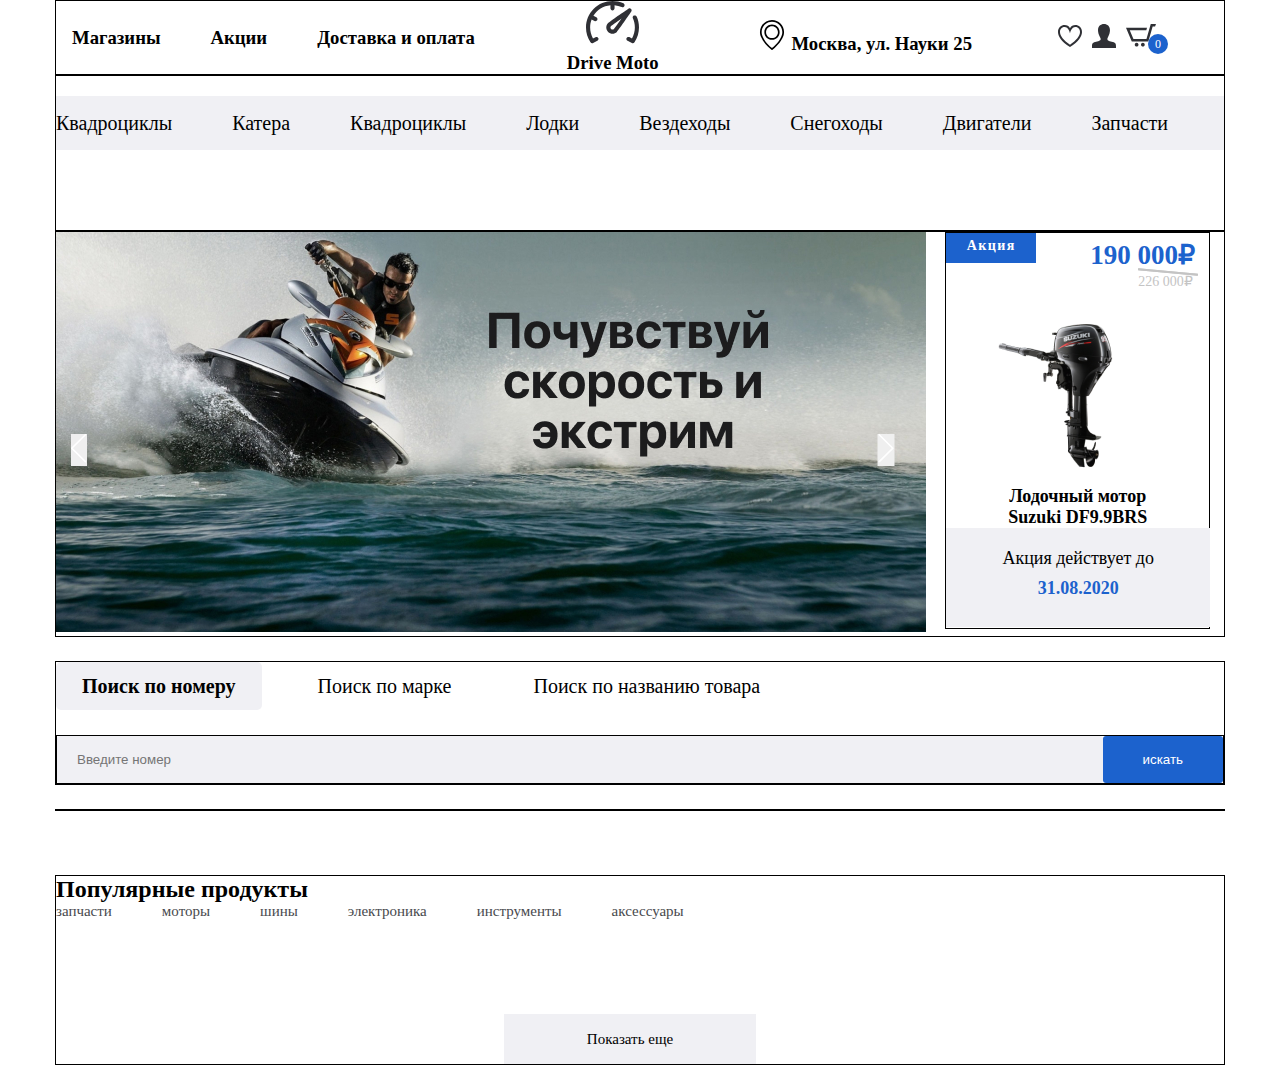
<file: pages/index.html>
<!DOCTYPE html>
<html lang="en">
<head>
    <meta charset="UTF-8">
    <meta name="viewport" content="width=device-width, initial-scale=1.0">
    <link rel="stylesheet" href="../style/sty.css">
    <link rel="stylesheet" href="../style/mobile.css">
    <link rel="stylesheet" href="https://cdn.jsdelivr.net/npm/bootstrap-icons@1.11.3/font/bootstrap-icons.min.css">
    <title>drive moto</title>
</head>
<body>
    <header class="container">
        <div class="header__burger">
            <img src="../images/svg/burger.svg" alt="">
        </div>
        <div class="header__top-menu">
            <h3>Магазины</h3>
            <h3>Акции</h3>
            <h3>Доставка и оплата</h3>
        </div>
        <div class="header__logo">
            <img class="logo" src="../images/svg/logo.svg" alt="">
            <h3>Drive Moto</h3>
        </div>
        <div class="header__address">
            <h3><span> <img src="../images/svg/location.svg" alt=""> </span> Москва, ул. Науки 25 </h3>
        </div>
        <div class="header__right">
            <div>
                <img src="../images/svg/heart.svg" alt="heart icon">
            </div>
            <div>
                <img src="../images/svg/user.svg" alt="user icon">
            </div>
            <div class="cart">
                <img src="../images/svg/cart.svg" alt="cart icon">
                <p id="cart-count" class="cart-number">0</p>
            </div>
        </div>
    </header>
    <div class="header__bottom">
        <div class="container">
            <nav>
                <a href="">Квадроциклы</a>
                <a href="">Катера</a>
                <a href="">Квадроциклы</a>
                <a href="">Лодки</a>
                <a href="">Вездеходы</a>
                <a href="">Снегоходы</a>
                <a href="">Двигатели</a>
                <a href="">Запчасти</a>
            </nav>
        </div>
    </div>
    <!-- main banner  -->
    <main class="banner container">
        <div class="main-banner-carousel">
            <img class="know" src="../images/слайдер баннер.jpg" alt="">
            <button class="main-btn-prev"><img src="../images/svg/left.svg" alt=""></button>
            <button class="main-btn-next"><img src="../images/svg/right.svg" alt=""></button>
        </div>
        <div class="main-promo">
            <div class="hwan"><h3 class="kim">Акция</h3></div>
            <h3 class="kids">190 000&#8381</h3>
            <h3 class="stray"><div class="bed"></div>226 000&#8381</h3>
            <img class="lix" src="../images/lee.png" alt="">
            <h3 class="han">Лодочный мотор <br>
                Suzuki DF9.9BRS</h3>
            <div class="lee">
                <h4 class="stay">Акция действует до</h4>
                <h5 class="skz">31.08.2020</h5>
            </div>
        </div>
    </main>
    <!-- search block -->
    <section class="search">
        <div class="container">
            <div class="search-tab">
                <ul>
                    <li class="li-active" onclick="openTab('tab1')">Поиск по номеру</li>
                    <li onclick="openTab('tab2')">Поиск по марке </li>
                    <li onclick="openTab('tab3')">Поиск по названию товара</li>
                </ul>
            </div>
            <div id="tab1" class="search-box active">
                <input class="search__input" type="text" placeholder="Введите номер">
                <button class="search__btn">искать</button>
            </div>
            <div id="tab2" class="search-box">
                <input class="search__input" type="text" placeholder="Введите марк">
                <button class="search__btn">искать</button>
            </div>
            <div id="tab3" class="search-box">
                <input class="search__input" type="text" placeholder="Введите название товара">
                <button class="search__btn">искать</button>
            </div>
        </div>
    </section>
    <section class="category">
        <div class="container">
            <div class="boxes">
                
            </div>
        </div>
    </section>
    <!-- section product -->
    <section class="products container" >
         <h2 class="products-title">Популярные продукты</h2>
          <ul class="p-category"></ul>
            <div class="p-cards">
            </div>
            <button class="enbok">Показать еще</button>
         </div>  
    </section>
    <script src="../scripts/main.js"></script>
</body>
</html>
</file>
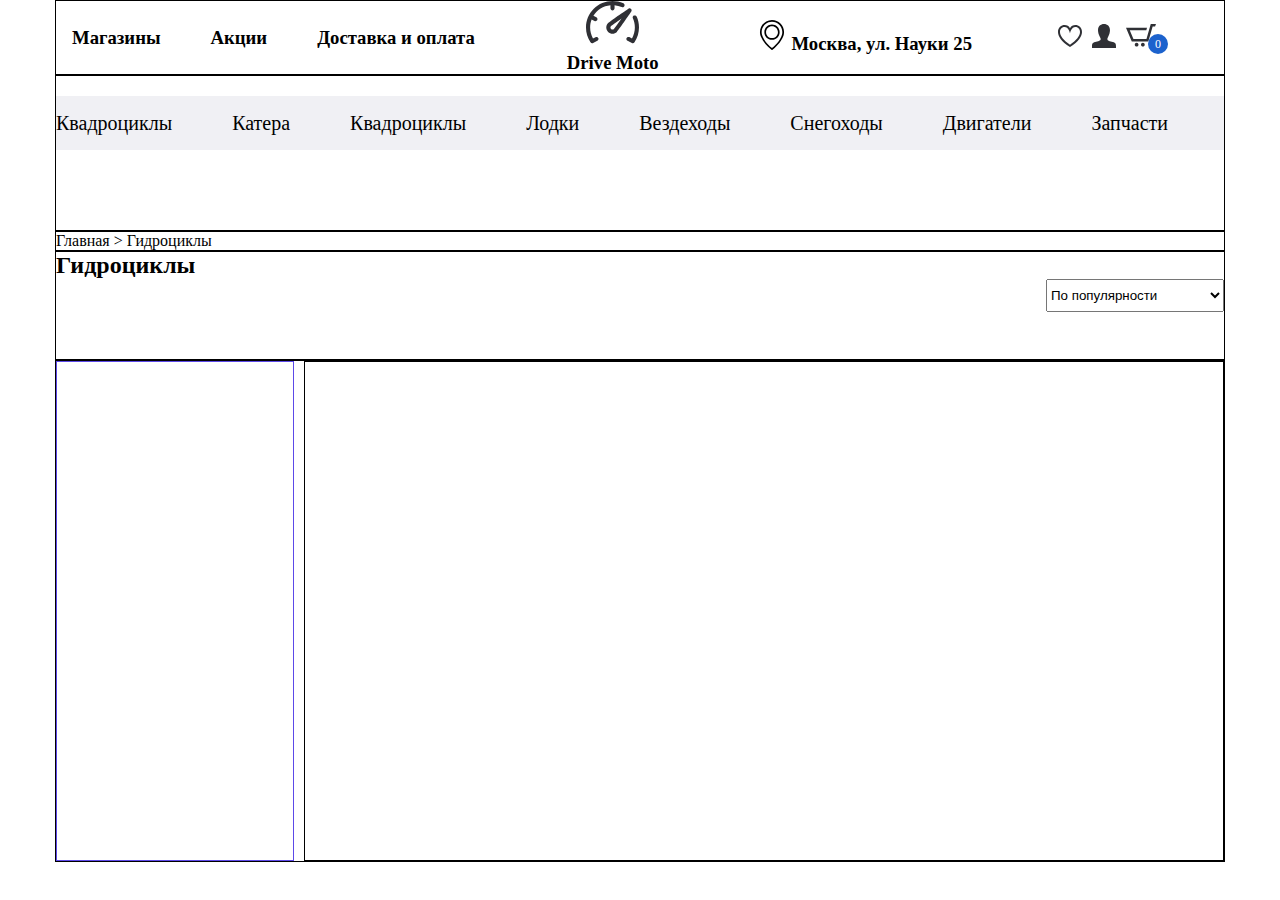
<file: pages/category.html>
<!DOCTYPE html>
<html lang="en">
<head>
    <meta charset="UTF-8">
    <meta name="viewport" content="width=device-width, initial-scale=1.0">
    <link rel="stylesheet" href="../style/category.css">
    <link rel="stylesheet" href="../style/sty.css">
    <link rel="stylesheet" href="https://cdn.jsdelivr.net/npm/bootstrap-icons@1.11.3/font/bootstrap-icons.min.css">
    <title>Document</title>
</head>
<body>
    <header class="container">
        <div class="header__burger">
            <img src="../images/svg/burger.svg" alt="">
        </div>
        <div class="header__top-menu">
            <h3>Магазины</h3>
            <h3>Акции</h3>
            <h3>Доставка и оплата</h3>
        </div>
        <div class="header__logo">
            <img class="logo" src="../images/svg/logo.svg" alt="">
            <h3>Drive Moto</h3>
        </div>
        <div class="header__address">
            <h3><span> <img src="../images/svg/location.svg" alt=""> </span> Москва, ул. Науки 25 </h3>
        </div>
        <div class="header__right">
            <div>
                <img src="../images/svg/heart.svg" alt="heart icon">
            </div>
            <div>
                <img src="../images/svg/user.svg" alt="user icon">
            </div>
            <div class="cart">
                <img src="../images/svg/cart.svg" alt="cart icon">
                <p id="cart-count" class="cart-number">0</p>
            </div>
        </div>
    </header>
    <div class="header__bottom">
        <div class="container">
            <nav>
                <a href="">Квадроциклы</a>
                <a href="">Катера</a>
                <a href="">Квадроциклы</a>
                <a href="">Лодки</a>
                <a href="">Вездеходы</a>
                <a href="">Снегоходы</a>
                <a href="">Двигатели</a>
                <a href="">Запчасти</a>
            </nav>
        </div>
    </div>
    <!-- section breadcrums -->
    <section class="breadcrums container">
        <div>Главная > Гидроциклы </div>
    </section>
    <!-- section filter -->
     <section class="filters container">
        <h2 class="filter-title">Гидроциклы</h2>
        <div class="filter-button">
            <select id="filter">
                <option value=""selected>По популярности </option>
                <option value="">По цене от низкой к высокой </option>
                <option value="">По цене от высокой к низкой</option>
                <option value="">По имени(а-я) </option>
                <option value="">По имени(я-а) </option>

            </select>
        </div>
     </section>
     <!-- section category -->
     <section class="category-2 container">
        <div class="c-left"></div>
        <div class="c-right"></div>
     </section>     
    <script src="../scripts/category.js"></script>
</body>
</html>
</file>
<file: style/sty.css>
*{
    padding: 0;
    margin: 0;
    box-sizing: border-box;
}
 a{
    text-decoration: none;
    color: #000;
 }
 ul, ol {
    list-style: none;
 }
 button{
    border: 0;
    cursor: pointer;
 }
 input {
    outline: none;
 }
 .container{
    max-width: 1170px;
    width: 100%;
    margin: auto;
    border: 1px solid black;
 }
 header {
    display: flex;
    align-items: center;
 }
 .header__top-menu {
    display: flex;
    gap: 50px;
    margin-right: 92px;
    margin-left: 1rem;
    
 }
 .header__logo{
    display: flex;
    align-items: center;
    gap: 8px;
    flex-direction: column;
    margin-right: 98px;
 }
 .header__logo .logo {
    width: 53px;
 }
 .header__address{
    margin-right: 86px;
 }
 .header__right{
    display: flex;
    gap: 10px;
    align-items: center;
 }
 .header__burger {
    display: none;
 }

 .header__bottom nav {
    display: flex;
    gap: 60px;
    padding: 15px 0;
    background-color: #f0f0f4;
    margin-top: 20px;
    margin-bottom: 80px;
    
 }
 .header__bottom nav a {
    font-family: SF Pro Display;
    font-size: 20px;
    font-weight: 400;
    line-height: 24px;
    transition: all 0.3s ease;
 }
 .header__bottom nav a:hover {
    border-bottom: 2px solid #1c62cd;
 }
.banner {
    display: flex;
}
.main-banner-carousel{
    position: relative;
}
.main-btn-prev,
.main-btn-next {
    position: absolute;
    top: 50%;
    transform: translate(-50%);
    /* border: 1px solid; */
}
.main-btn-prev {
    left: 23px;
}
.main-btn-next{
    right: 23px;
}

/* акция */
.main-promo{
   width: 265px;
   height: 397px;
   top: 257px;
   left: 1280px;
   border: 1px solid black;
   margin-left: 1.2rem;
}
.lee {
   width: 264px;
   height: 99px;
   top: 555px;
   left: 1281px;
   background-color: #f0f0f4;
}
.stay {
   font-family: SF Pro Display;
   font-size: 18px;
   font-weight: 400;
   line-height: 21px;
   letter-spacing: 0em;
   text-align: center;
   padding-top: 1.3rem;    
}
.skz {
   font-family: Barlow;
   font-size: 18px;
   font-weight: 700;
   line-height: 22px;
   letter-spacing: 0em;
   text-align: center;
   color: #1C62CD; 
   padding-top: 0.5rem;
}
.han {
   font-family: SF Pro Display;
   font-size: 18px;
   font-weight: 700;
   line-height: 21px;
   letter-spacing: 0em;
   text-align: center;   
}
.lix {
   width: 125px;
   height: 176.69px;
   top: 324px;
   left: 1341px;
   margin-left: 3rem;
   margin-top: 15px;
}
.hwan {
   width: 90px;
   height: 30px;
   top: 258px;
   left: 1281px;
   background: #1C62CD; 
}
.kim {
   font-family: Proxima Nova;
   font-size: 14px;
   line-height: 15px;
   letter-spacing: 0.1em;
   color: #FFFFFF;
   padding-top: 5px;
   text-align: center;
}
.kids {
   font-family: Barlow;
   font-size: 27px;
   font-weight: 700;
   line-height: 32px;
   letter-spacing: 0em;
   text-align: left;
   color: #1C62CD;
   margin-left: 9rem;
   margin-top: -1.5rem;
}
.stray {
   font-family: Barlow;
   font-size: 14px;
   font-weight: 400;
   line-height: 17px;
   letter-spacing: 0em;
   text-align: left;
   color: #C4C4C4;
   margin-left: 12rem;
}
.bed {
   width: 60px;
   top: 305.81px;
   left: 1472.67px;
   border: 0.5px;
   rotate: 5.33deg;  
   border: 0.5px solid #C4C4C4;
   background: #C4C4C4;
}
/* search */

.search {
   margin-top: 1.5rem;
}
.search-tab{}
.search-tab ul {
   margin-bottom: 25px;
   display: flex;
   gap: 30px;
}
.search-tab ul li{
   font-family: SF Pro Display;
   font-size: 20px;
   font-weight: 400;
   line-height: 24px;
   padding: 12px 26px;
   transition: all 0.3s ease;
}
.search-tab ul li:hover {
   font-weight: 600;
   background-color: #f0f0f4;
   border-radius: 5px;
}
.search-box {
   display: flex;
   justify-content: space-between;
}
#tab1,
#tab2,
#tab3{
   display: flex;
   justify-content: space-between;
}
.li-active{
   font-weight: 600 !important;
   background-color: #f0f0f4;
   border-radius: 5px;
}
.search-box.active {
   display: flex;
   justify-content: space-between;
}
.search__input {
   flex-grow: 1;
   padding: 15px 20px;
   border-top-right-radius: 0;
   border-bottom-right-radius: 0;
   background-color: #f0f0f4;
   border: 0;
   border-radius: 3px;
}
.search__btn {
   background-color: #1C62CD;
   padding: 16px 40px;
   color: #FFFFFF;
   border-radius: 3px;
}
.boxes { 
   display: flex; 
   flex-wrap: wrap; 
   justify-content: space-between; 
   row-gap: 30px; 
 } 
  
 .box { 
   width: 370px; 
   height: 130px; 
   border: 1px solid #CDCDCD; 
   display: flex; 
   align-items: center; 
   justify-content: space-between; 
 } 
  
 .box h3 { 
   font-family: Barlow; 
   font-size: 23px; 
   font-weight: 700; 
   line-height: 28px; 
 } 
  
 .box p { 
   font-family: SF Pro Display; 
   font-size: 14px; 
   font-weight: 400; 
   line-height: 17px; 
   color: #C4C4C4; 
 } 
  
 .box img { 
   height: 50%; 
   object-fit: contain; 
   object-position: center; 
 }
 .box_text {
   display: flex;
   flex-direction: column;
   gap: 50px;
   margin-left: 1rem;
 }
 .category {
   margin-top: 1.5rem;
 }
 .p-cards{
   display: flex;
   gap: 26px;
   margin-top: 1.5rem;
} 

.p-category{
  display: flex;
  gap: 50px;
  margin-bottom: 35px;
}
.p-category li {
  font-size: 15px;
  color: #48494d;
  padding-bottom: 10px;
  border-bottom: 1px solid transparent;
}
.p-category li:hover {
  border-bottom: 1px solid #1c62cd;
  font-weight: bold;
}
.p-card{
   width: 270px;
   border: 1px solid  #E0E0E0;
   -webkit-box-shadow: 4px 4px 8px 0px rgba(34, 60, 80, 0.2); 
   -moz-box-shadow: 4px 4px 8px 0px rgba(34, 60, 80, 0.2); 
   box-shadow: 4px 4px 8px 0px rgba(34, 60, 80, 0.2);
}
.p-card:hover {
   transform: scale(1.1);
}
.products {
   margin-top: 4rem;
}
.p-content{
   padding: 16px 20px 25px 20px;
}
 .bang{
   width: 200px;
   margin-left: 1.2rem;
 }
 .aya{
   width: 40px;
   height: 40px;
   margin-left: 13.5rem;
   margin-top: -1.8rem;
 }
 .sale {
   width: 63px;
   height: 25px;
   background: #1C62CD;
   color: #FFFFFF;
   text-align: center;
   padding: 5px 15px;
 }
 .binni{
   text-align: right;
   margin-top: auto;
   
   
 }
 .binni button {
   width: 60px;
   height: 40px;
   top: 1775px;
   left: 885px;
   border-radius: 1rem 2px 0px;
   background: #1C62CD;
   color: #FFFFFF;
 }
 .in{
   font-family: SF Pro Display;
   font-size: 18px;
   font-weight: 400;
   line-height: 21px;
   letter-spacing: 0em;
   text-align: center;   
 }
 .niki {
   font-family: Barlow;
   font-size: 22px;
   font-weight: 700;
   line-height: 36px;
   color: #2F3035;
   margin-left: 5rem;
 }

 .enbok {
   width: 252px;
   height: 50px;
   top: 1850px;
   left: 834px;
   background: #F0F0F4;
   font-family: SF Pro Display;
   font-size: 15px;
   font-weight: 400;
   line-height: 18px;
   margin-left: 28rem;
   margin-top: 3rem;
 }


 .cart {
   position: relative;
 }

.cart-number{
   position: absolute;
   bottom: -3px;
   right: -12px;
   width: 20px;
   height: 20px;
   border-radius: 60%;
   color: #FFFFFF;
   display: flex;
   align-items: center;
   justify-content: center;
   background-color: #1C62CD;
   font-size: 12px;
   cursor: pointer;
}
</file>
<file: style/mobile.css>
@media (max-width:768px) {
    .container {
        width: 320px;
    }
    header{
        justify-content: space-around;
    }
    .header__top-menu, 
    .logo,
    .header__address {
        display: none;
    }
    .header__logo {
        margin-right: 35px;
    }
    .header__burger {
        display: block;
    }
    .header__bottom nav{
        margin-top: 0;
        overflow: scroll;
        margin-bottom: 25px;
    }
    .banner {
        flex-direction: column;
    }
    .know {
        width: 320px;
        width: 100%;
        margin-bottom: 50px;
    }
    .main-promo{
        width: 320px;
        width: 80%;
        margin-left: 2rem;
    }
    .lee{
        width: 252px;
    }
    .search-tab ul{
        margin-top: 0;
        overflow: scroll;
        margin-bottom: 25px;
    }
    .box{
        width: 320px;
        width: 100%;
    }
    .p-card {
        width: 270px;
        width: 100%;
    }
}
</file>
<file: style/category.css>
.filter-button{
    display: flex;
    justify-content: flex-end;
    margin-bottom: 47px;
}
.filter-button select {
    outline: none;
    height: 33px;
    width: 178px;
}
.category-2 {
    display: flex;
    gap: 10px;
    justify-content: space-between;
}
.c-left {
    width: 301px;
    border: 1px solid rgb(92, 73, 232);
    height: 500px;
}
.c-right {
    flex-grow: 1;
    width: 100%;
    border: 1px solid black;
    display: flex;
    flex-wrap: wrap;
    justify-content: space-between;
    gap: 30px;
}
.p-card {
    border-radius: 3px;
}
</file>
